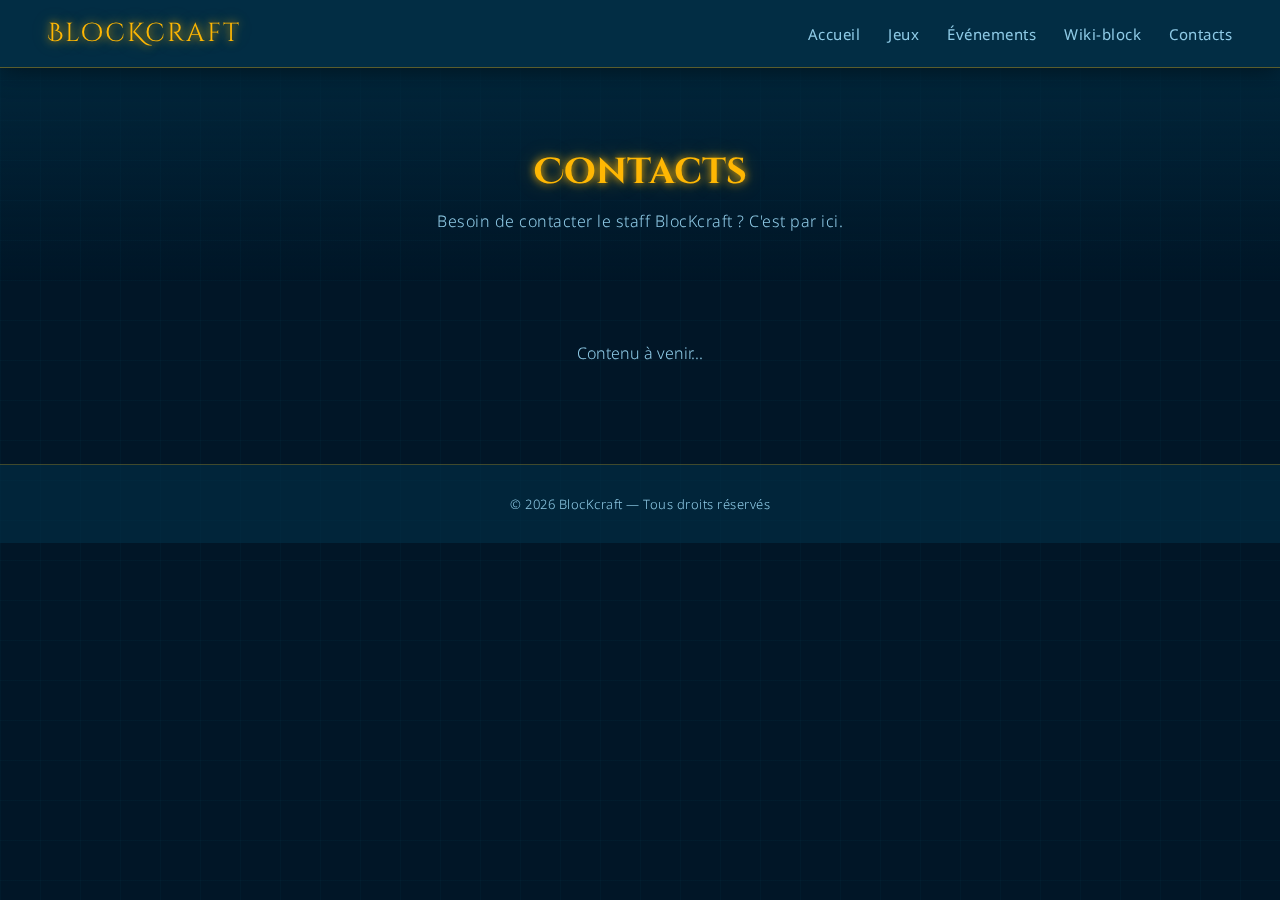
<file: Contacts.html>
<!DOCTYPE html>
<html lang="fr">
<head>
    <meta charset="UTF-8">
    <title>BlocKcraft : Contacts</title>
    <meta name="viewport" content="width=device-width, initial-scale=1.0">
    <link rel="icon" href="assets/img/logo.png">
    <link rel="stylesheet" href="style.css">
</head>
<body>

    <header class="header">
        <div class="logo">BlocKcraft</div>
        <nav class="nav">
            <a href="index.html">Accueil</a>
            <a href="jeux.html">Jeux</a>
            <a href="Evenements.html">Événements</a>
            <a href="Wiki-block.html">Wiki-block</a>
            <a href="Contacts.html">Contacts</a>
        </nav>
    </header>

    <section class="intro">
        <h1>Contacts</h1>
        <p>Besoin de contacter le staff BlocKcraft ? C'est par ici.</p>
    </section>

    <main class="table-container">
        <p style="color: var(--text-muted); text-align: center; padding: 40px;">
            Contenu à venir...
        </p>
    </main>

    <footer class="footer">
        <p>© 2026 BlocKcraft — Tous droits réservés</p>
    </footer>

    <script src="script.js" defer></script>
</body>
</html>
</file>
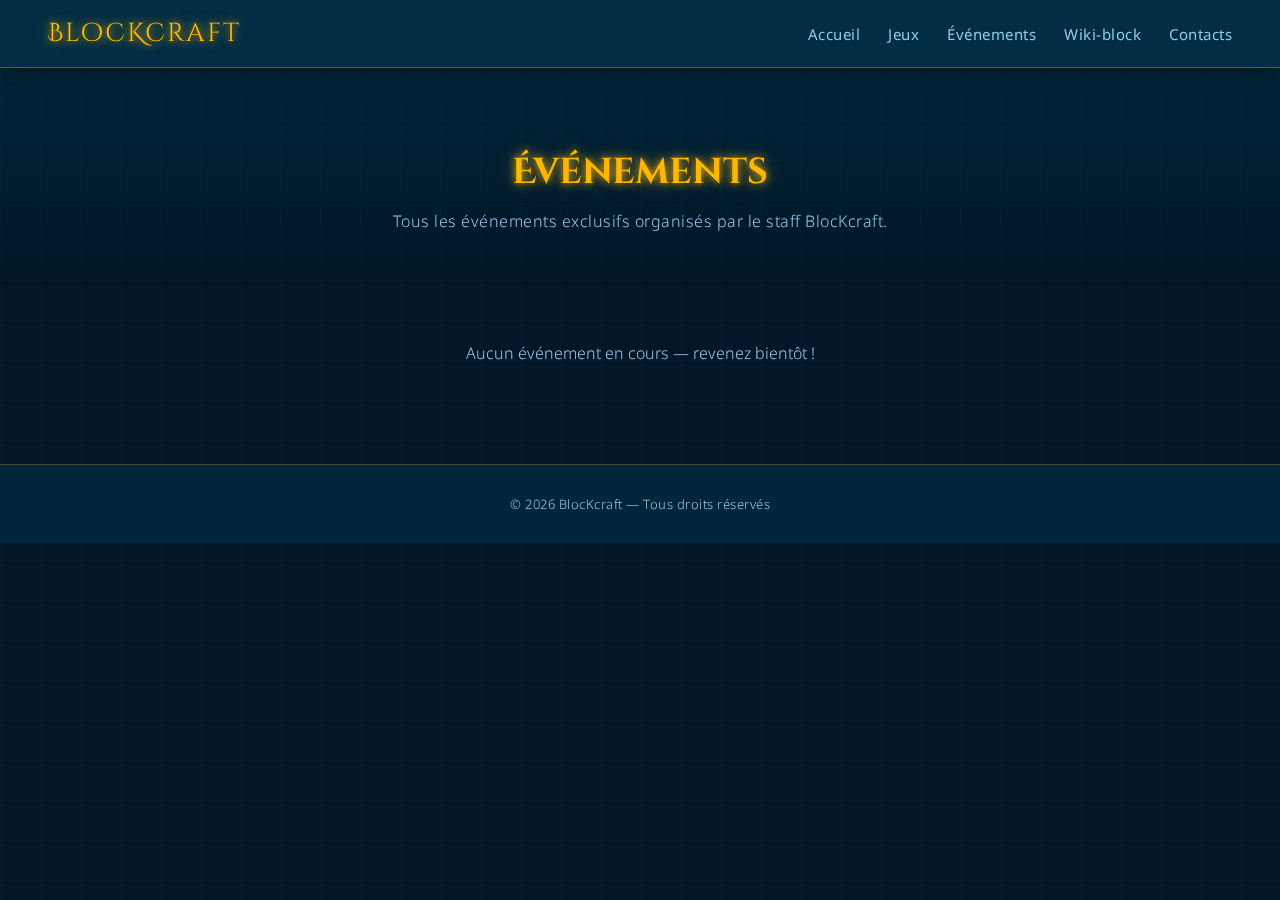
<file: Evenements.html>
<!DOCTYPE html>
<html lang="fr">
<head>
    <meta charset="UTF-8">
    <title>BlocKcraft : Événements</title>
    <meta name="viewport" content="width=device-width, initial-scale=1.0">
    <link rel="icon" href="assets/img/logo.png">
    <link rel="stylesheet" href="style.css">
</head>
<body>

    <header class="header">
        <div class="logo">BlocKcraft</div>
        <nav class="nav">
            <a href="index.html">Accueil</a>
            <a href="jeux.html">Jeux</a>
            <a href="Evenements.html">Événements</a>
            <a href="Wiki-block.html">Wiki-block</a>
            <a href="Contacts.html">Contacts</a>
        </nav>
    </header>

    <section class="intro">
        <h1>Événements</h1>
        <p>Tous les événements exclusifs organisés par le staff BlocKcraft.</p>
    </section>

    <main class="table-container">
        <p style="color: var(--text-muted); text-align: center; padding: 40px;">
            Aucun événement en cours — revenez bientôt !
        </p>
    </main>

    <footer class="footer">
        <p>© 2026 BlocKcraft — Tous droits réservés</p>
    </footer>

    <script src="script.js" defer></script>
</body>
</html>
</file>
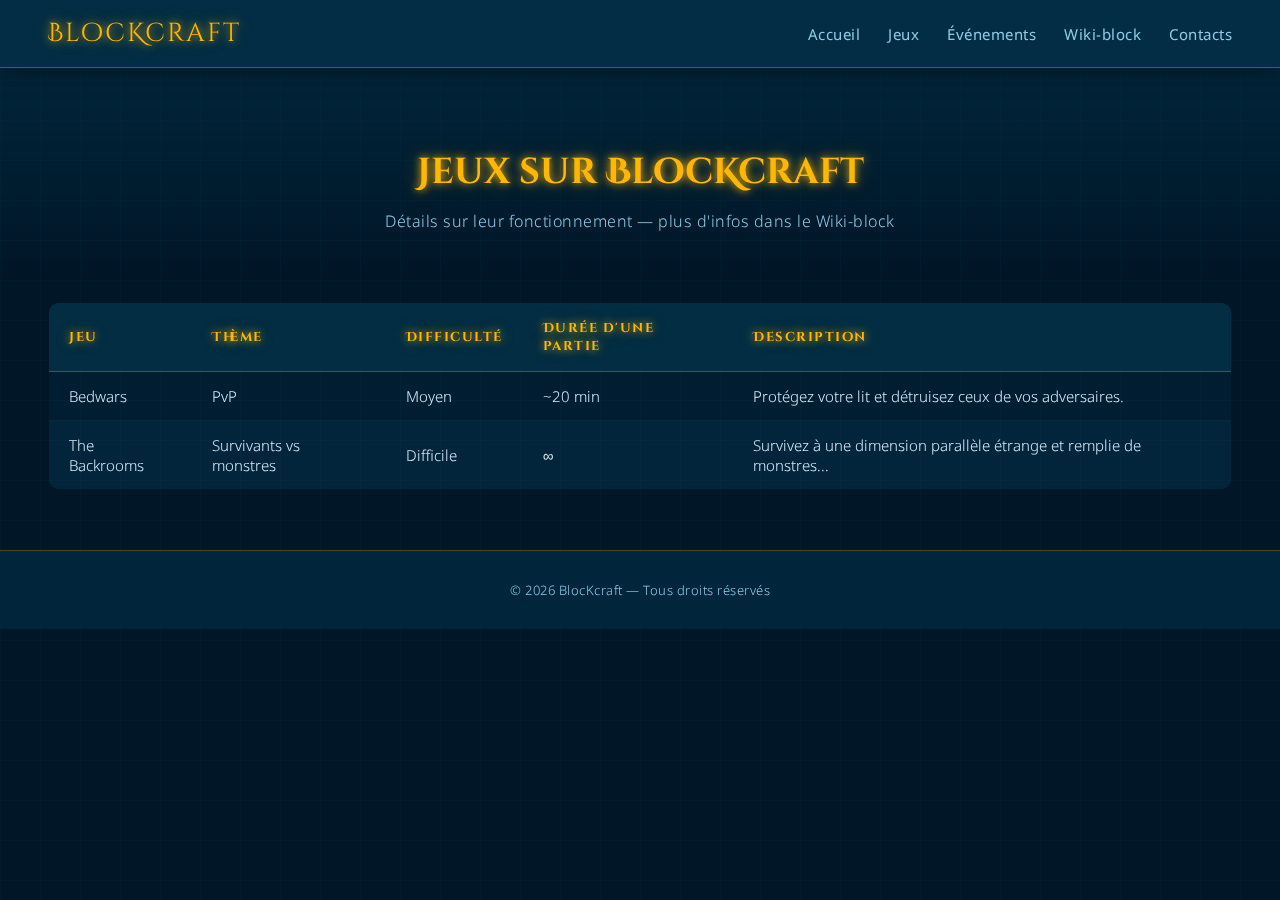
<file: jeux.html>
<!DOCTYPE html>
<html lang="fr">
<head>
    <meta charset="UTF-8">
    <title>BlocKcraft : Jeux</title>
    <meta name="viewport" content="width=device-width, initial-scale=1.0">
    <link rel="icon" href="assets/img/logo.png">
    <link rel="stylesheet" href="style.css">
</head>
<body>

    <header class="header">
        <div class="logo">BlocKcraft</div>
        <nav class="nav">
            <a href="index.html">Accueil</a>
            <a href="jeux.html">Jeux</a>
            <a href="Evenements.html">Événements</a>
            <a href="Wiki-block.html">Wiki-block</a>
            <a href="Contacts.html">Contacts</a>
        </nav>
    </header>

    <section class="intro">
        <h1>Jeux sur BlocKcraft</h1>
        <p>Détails sur leur fonctionnement — plus d'infos dans le Wiki-block</p>
    </section>

    <main class="table-container">
        <table class="info-table">
            <thead>
                <tr>
                    <th>Jeu</th>
                    <th>Thème</th>
                    <th>Difficulté</th>
                    <th>Durée d'une partie</th>
                    <th>Description</th>
                </tr>
            </thead>
            <tbody>
                <tr>
                    <td>Bedwars</td>
                    <td>PvP</td>
                    <td>Moyen</td>
                    <td>~20 min</td>
                    <td>Protégez votre lit et détruisez ceux de vos adversaires.</td>
                </tr>
                <tr>
                    <td>The Backrooms</td>
                    <td>Survivants vs monstres</td>
                    <td>Difficile</td>
                    <td>∞</td>
                    <td>Survivez à une dimension parallèle étrange et remplie de monstres...</td>
                </tr>
            </tbody>
        </table>
    </main>

    <footer class="footer">
        <p>© 2026 BlocKcraft — Tous droits réservés</p>
    </footer>

    <script src="script.js" defer></script>
</body>
</html>
</file>
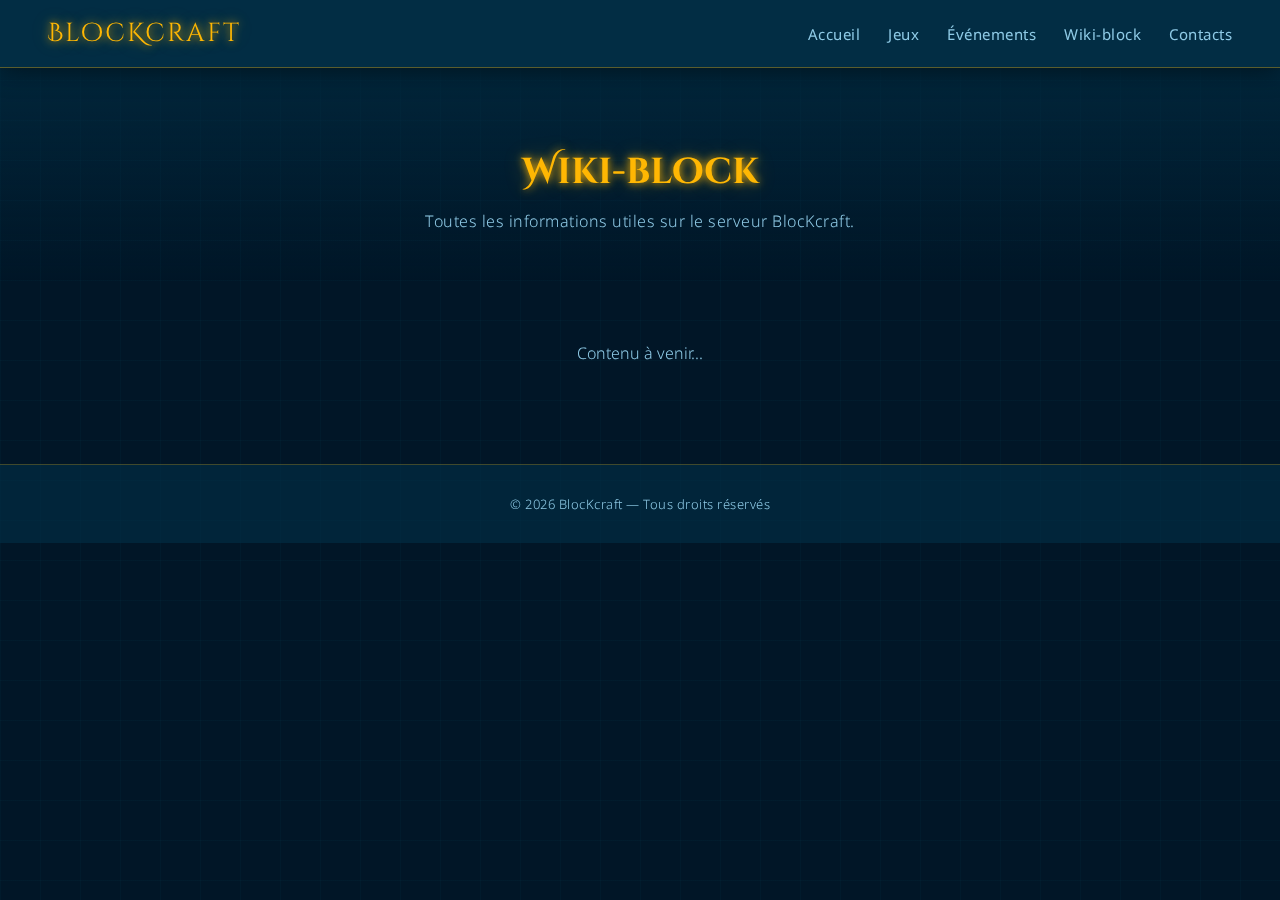
<file: Wiki-block.html>
<!DOCTYPE html>
<html lang="fr">
<head>
    <meta charset="UTF-8">
    <title>BlocKcraft : Wiki-block</title>
    <meta name="viewport" content="width=device-width, initial-scale=1.0">
    <link rel="icon" href="assets/img/logo.png">
    <link rel="stylesheet" href="style.css">
</head>
<body>

    <header class="header">
        <div class="logo">BlocKcraft</div>
        <nav class="nav">
            <a href="index.html">Accueil</a>
            <a href="jeux.html">Jeux</a>
            <a href="Evenements.html">Événements</a>
            <a href="Wiki-block.html">Wiki-block</a>
            <a href="Contacts.html">Contacts</a>
        </nav>
    </header>

    <section class="intro">
        <h1>Wiki-block</h1>
        <p>Toutes les informations utiles sur le serveur BlocKcraft.</p>
    </section>

    <main class="table-container">
        <p style="color: var(--text-muted); text-align: center; padding: 40px;">
            Contenu à venir...
        </p>
    </main>

    <footer class="footer">
        <p>© 2026 BlocKcraft — Tous droits réservés</p>
    </footer>

    <script src="script.js" defer></script>
</body>
</html>
</file>
<file: style.css>
/* ================= IMPORTS ================= */
@import url('https://fonts.googleapis.com/css2?family=Noto+Sans:wght@300;400;600;700&family=Cinzel+Decorative:wght@700&display=swap');

/* ================= VARIABLES ================= */
:root {
    --bg-deep:     #011627;
    --bg-dark:     #023047;
    --bg-mid:      #0a4a6e;
    --blue-light:  #8ECAE6;
    --blue-mid:    #219EBC;
    --gold:        #FFB703;
    --orange:      #FB8500;
    --text-light:  #d6eaf8;
    --text-muted:  #8ECAE6;

    --neon-blue:   0 0 8px #219EBC, 0 0 20px #219EBC55;
    --neon-gold:   0 0 8px #FFB703, 0 0 22px #FFB70355;
    --neon-orange: 0 0 8px #FB8500, 0 0 20px #FB850055;
}

/* ================= RESET ================= */
*, *::before, *::after {
    margin: 0;
    padding: 0;
    box-sizing: border-box;
}

html { scroll-behavior: smooth; }

body {
    font-family: 'Noto Sans', sans-serif;
    font-weight: 300;
    background: var(--bg-deep);
    color: var(--text-light);
    overflow-x: hidden;
    position: relative;
}

/* Fond animé — grille LED */
body::before {
    content: '';
    position: fixed;
    inset: 0;
    background:
        linear-gradient(rgba(33,158,188,0.04) 1px, transparent 1px),
        linear-gradient(90deg, rgba(33,158,188,0.04) 1px, transparent 1px);
    background-size: 40px 40px;
    pointer-events: none;
    z-index: 0;
}

body > * { position: relative; z-index: 1; }

/* ================= HEADER ================= */
.header {
    position: sticky;
    top: 0;
    background: rgba(2, 48, 71, 0.92);
    backdrop-filter: blur(14px);
    -webkit-backdrop-filter: blur(14px);
    display: flex;
    justify-content: space-between;
    align-items: center;
    padding: 16px 48px;
    border-bottom: 1px solid rgba(255,183,3,0.35);
    box-shadow: 0 2px 24px rgba(0,0,0,0.5), 0 0 0 0 transparent;
    z-index: 1000;
    transition: box-shadow 0.3s;
}

.logo {
    font-family: 'Cinzel Decorative', cursive;
    font-size: 26px;
    color: var(--gold);
    text-shadow: var(--neon-gold);
    letter-spacing: 2px;
    transition: text-shadow 0.3s;
}

.logo:hover {
    text-shadow: 0 0 12px #FFB703, 0 0 35px #FFB703aa;
}

.nav a {
    color: var(--blue-light);
    text-decoration: none;
    margin-left: 24px;
    font-weight: 400;
    font-size: 15px;
    letter-spacing: 0.5px;
    padding: 6px 0;
    position: relative;
    transition: color 0.3s;
}

.nav a::after {
    content: '';
    position: absolute;
    bottom: 0; left: 0;
    width: 0; height: 2px;
    background: var(--gold);
    box-shadow: var(--neon-gold);
    transition: width 0.3s ease;
}

.nav a:hover {
    color: var(--gold);
}

.nav a:hover::after { width: 100%; }

/* ================= HERO ================= */
.hero {
    text-align: center;
    padding: 120px 20px 90px;
    background:
        linear-gradient(to bottom, rgba(1,22,39,0.65), rgba(1,22,39,0.85)),
        url('image/BlocKcraft.png') center/cover no-repeat;
    position: relative;
    overflow: hidden;
}

/* Lueur centrale */
.hero::after {
    content: '';
    position: absolute;
    top: 50%; left: 50%;
    transform: translate(-50%, -50%);
    width: 600px; height: 300px;
    background: radial-gradient(ellipse, rgba(33,158,188,0.18) 0%, transparent 70%);
    pointer-events: none;
}

.hero h1 {
    font-family: 'Cinzel Decorative', cursive;
    font-size: 52px;
    color: var(--gold);
    text-shadow: var(--neon-gold);
    margin-bottom: 20px;
    animation: fadeDown 0.8s ease both;
}

.subtitle {
    font-size: 18px;
    color: var(--blue-light);
    letter-spacing: 1px;
    margin-bottom: 36px;
    animation: fadeDown 0.8s 0.15s ease both;
}

/* IP Box */
.ip-box {
    display: inline-flex;
    align-items: center;
    gap: 12px;
    padding: 12px 20px;
    border: 1px solid rgba(255,183,3,0.5);
    border-radius: 6px;
    background: rgba(2,48,71,0.7);
    margin-bottom: 28px;
    box-shadow: 0 0 16px rgba(255,183,3,0.15);
    animation: fadeDown 0.8s 0.3s ease both;
}

#ip {
    font-size: 18px;
    color: var(--blue-mid);
    font-weight: 600;
    text-shadow: var(--neon-blue);
    letter-spacing: 1px;
}

#copyBtn {
    padding: 8px 16px;
    border: 1px solid var(--orange);
    background: transparent;
    color: var(--orange);
    cursor: pointer;
    font-weight: 600;
    font-family: 'Noto Sans', sans-serif;
    font-size: 13px;
    border-radius: 4px;
    letter-spacing: 0.5px;
    transition: background 0.25s, color 0.25s, box-shadow 0.25s;
}

#copyBtn:hover {
    background: var(--orange);
    color: var(--bg-deep);
    box-shadow: var(--neon-orange);
}

/* CTA */
.cta-btn {
    display: inline-block;
    padding: 14px 32px;
    border: 1px solid var(--gold);
    color: var(--bg-deep);
    background: var(--gold);
    font-weight: 700;
    font-family: 'Noto Sans', sans-serif;
    font-size: 15px;
    border-radius: 6px;
    text-decoration: none;
    letter-spacing: 1px;
    box-shadow: var(--neon-gold);
    transition: transform 0.25s, box-shadow 0.25s;
    animation: fadeDown 0.8s 0.45s ease both;
}

.cta-btn:hover {
    transform: scale(1.06);
    box-shadow: 0 0 18px #FFB703, 0 0 40px #FFB703aa;
}

/* ================= STATS ================= */
.stats {
    display: flex;
    justify-content: center;
    gap: 0;
    padding: 50px 20px;
    text-align: center;
    border-top: 1px solid rgba(33,158,188,0.2);
    border-bottom: 1px solid rgba(33,158,188,0.2);
    background: rgba(2,48,71,0.4);
}

.stat {
    flex: 1;
    max-width: 220px;
    padding: 20px;
    position: relative;
}

.stat + .stat::before {
    content: '';
    position: absolute;
    left: 0; top: 20%; height: 60%;
    width: 1px;
    background: rgba(33,158,188,0.3);
}

.stat h3 {
    font-family: 'Cinzel Decorative', cursive;
    font-size: 38px;
    color: var(--gold);
    text-shadow: var(--neon-gold);
}

.stat p {
    color: var(--text-muted);
    font-size: 13px;
    letter-spacing: 1px;
    text-transform: uppercase;
    margin-top: 6px;
}

/* ================= CARDS ================= */
.sections {
    display: grid;
    grid-template-columns: repeat(auto-fit, minmax(260px, 1fr));
    gap: 24px;
    padding: 60px 48px;
    max-width: 1400px;
    margin: 0 auto;
}

.card {
    background: rgba(10,74,110,0.3);
    border: 1px solid rgba(33,158,188,0.25);
    border-radius: 10px;
    overflow: hidden;
    transition: transform 0.3s, border-color 0.3s, box-shadow 0.3s;
    opacity: 0;
    transform: translateY(40px);
}

.card:hover {
    border-color: var(--gold);
    transform: translateY(-6px) scale(1.02);
    box-shadow: 0 0 20px rgba(255,183,3,0.2), 0 8px 32px rgba(0,0,0,0.4);
}

.card img {
    width: 100%;
    height: 180px;
    object-fit: cover;
    display: block;
    filter: brightness(0.85) saturate(1.1);
    transition: filter 0.3s;
}

.card:hover img { filter: brightness(1) saturate(1.2); }

.card h2 {
    padding: 16px 20px 8px;
    font-family: 'Cinzel Decorative', cursive;
    font-size: 17px;
    color: var(--gold);
    text-shadow: var(--neon-gold);
    letter-spacing: 1px;
}

.card p {
    padding: 0 20px 20px;
    color: var(--text-muted);
    font-size: 14px;
    line-height: 1.6;
}

.card a {
    text-decoration: none;
    color: inherit;
    display: block;
}

/* ================= SECTION INTRO (pages secondaires) ================= */
.intro {
    text-align: center;
    padding: 80px 20px 50px;
    background: linear-gradient(to bottom, rgba(2,48,71,0.6), transparent);
}

.intro h1 {
    font-family: 'Cinzel Decorative', cursive;
    font-size: 36px;
    color: var(--gold);
    text-shadow: var(--neon-gold);
    margin-bottom: 14px;
}

.intro p {
    color: var(--text-muted);
    font-size: 16px;
    letter-spacing: 0.5px;
}

/* ================= TABLE (jeux.html) ================= */
.table-container {
    padding: 20px 48px 60px;
    overflow-x: auto;
}

.info-table {
    width: 100%;
    border-collapse: collapse;
    font-size: 15px;
    border: 1px solid rgba(33,158,188,0.3);
    border-radius: 10px;
    overflow: hidden;
}

.info-table thead {
    background: rgba(2,48,71,0.9);
}

.info-table th {
    padding: 16px 20px;
    text-align: left;
    color: var(--gold);
    font-family: 'Cinzel Decorative', cursive;
    font-size: 13px;
    letter-spacing: 1.5px;
    border-bottom: 1px solid rgba(255,183,3,0.3);
    text-shadow: var(--neon-gold);
}

.info-table td {
    padding: 14px 20px;
    color: var(--text-light);
    border-bottom: 1px solid rgba(33,158,188,0.1);
}

.info-table tbody tr {
    background: rgba(10,74,110,0.15);
    transition: background 0.2s;
}

.info-table tbody tr:nth-child(even) {
    background: rgba(10,74,110,0.3);
}

.info-table tbody tr:hover {
    background: rgba(33,158,188,0.12);
}

/* ================= FOOTER ================= */
.footer {
    text-align: center;
    padding: 30px;
    border-top: 1px solid rgba(255,183,3,0.25);
    background: rgba(2,48,71,0.6);
    color: var(--text-muted);
    font-size: 13px;
    letter-spacing: 0.5px;
}

/* ================= ANIMATIONS ================= */
@keyframes fadeDown {
    from { opacity: 0; transform: translateY(-20px); }
    to   { opacity: 1; transform: translateY(0); }
}

/* ================= RESPONSIVE ================= */
@media (max-width: 768px) {
    .header {
        flex-direction: column;
        gap: 14px;
        padding: 16px 20px;
    }

    .nav a { margin-left: 12px; font-size: 14px; }

    .hero h1 { font-size: 30px; }

    .stats { flex-direction: column; align-items: center; gap: 20px; }
    .stat + .stat::before { display: none; }

    .sections { padding: 30px 20px; }

    .table-container { padding: 20px; }
}
</file>
